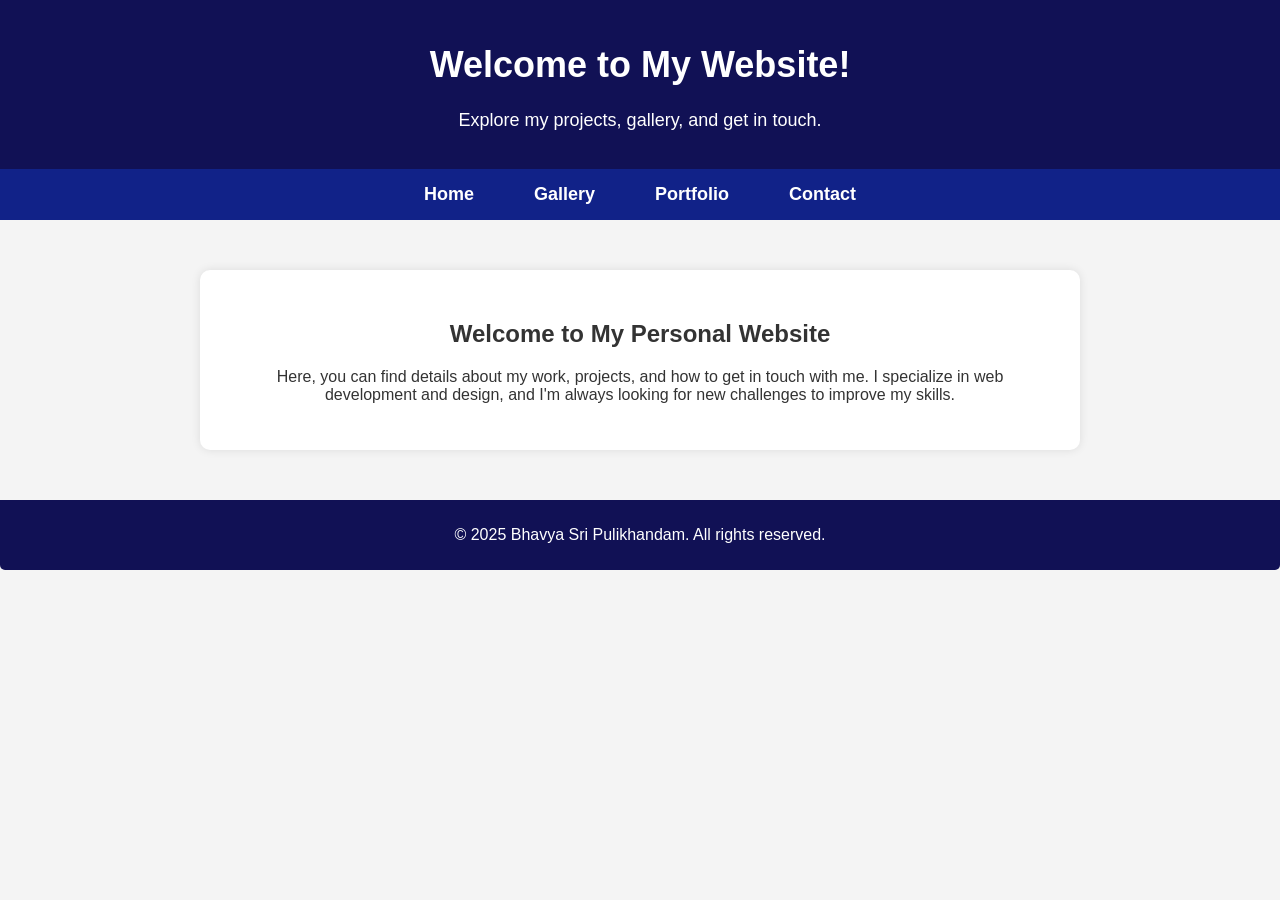
<file: index.html>
<!DOCTYPE html>
<html lang="en">
<head>
    <meta charset="UTF-8">
    <meta name="viewport" content="width=device-width, initial-scale=1.0">
    <title>Home - Bhavya Sri</title>
    <link rel="stylesheet" href="style.css"> <!-- External CSS -->
</head>
<body>
    <header>
        <h1>Welcome to My Website!</h1>
        <p>Explore my projects, gallery, and get in touch.</p>
    </header>

    <nav>
        <ul>
            <li><a href="index.html">Home</a></li>
            <li><a href="image.html">Gallery</a></li>
            <li><a href="portfolio.html">Portfolio</a></li>
            <li><a href="contact.html">Contact</a></li>
        </ul>
    </nav>

    <section>
        <div class="content-box">
            <h2>Welcome to My Personal Website</h2>
            <p>Here, you can find details about my work, projects, and how to get in touch with me. I specialize in web development and design, and I'm always looking for new challenges to improve my skills.</p>
        </div>
    </section>

    <footer class="footer-bg">
        <p>&copy; 2025 Bhavya Sri Pulikhandam. All rights reserved.</p>
    </footer>

    <script src="contact.js"></script> <!-- External JS -->
</body>
</html>
</file>
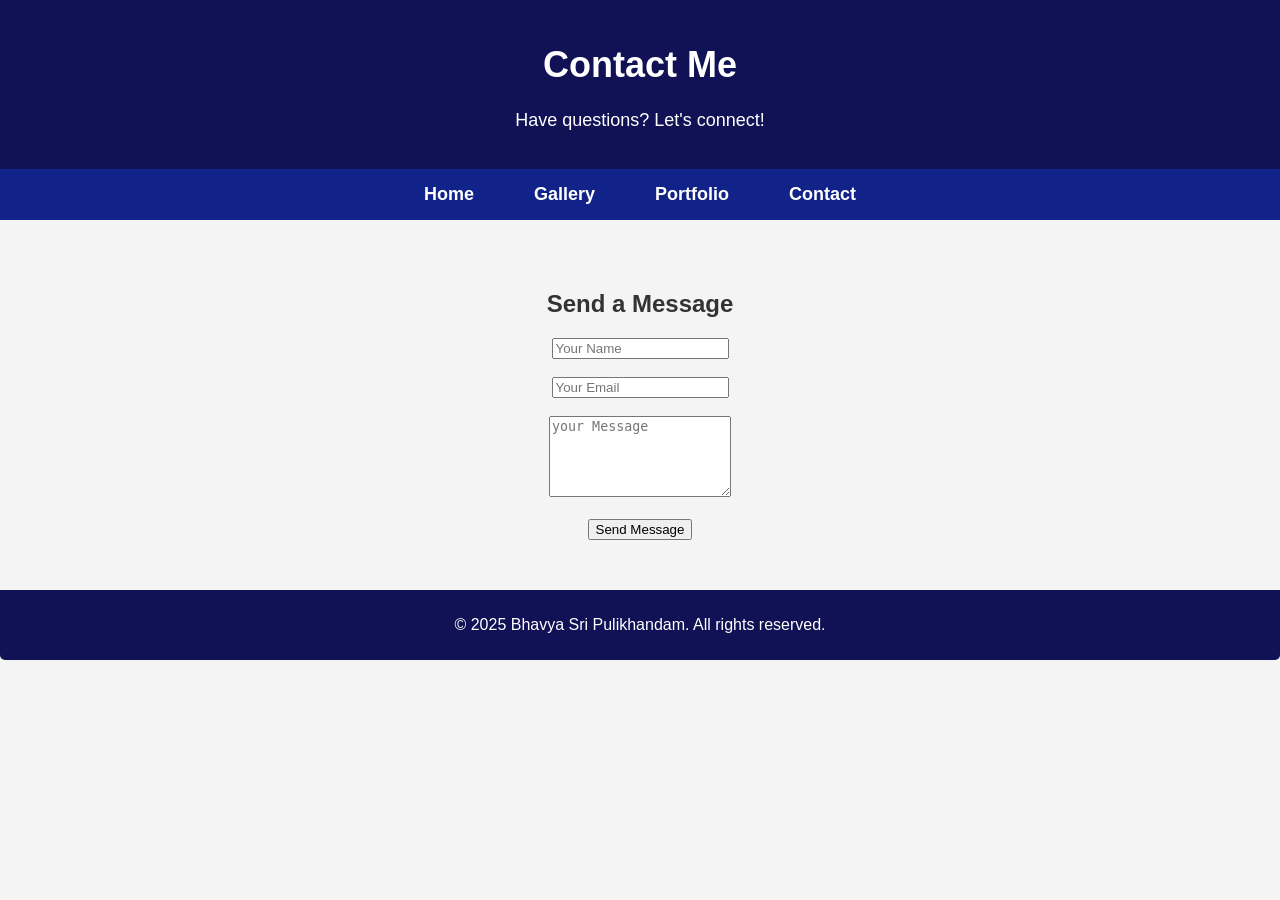
<file: contact.html>
<!DOCTYPE html>
<html lang="en">
<head>
    <meta charset="UTF-8">
    <meta name="viewport" content="width=device-width, initial-scale=1.0">
    <title>Contact - Bhavya Sri</title>
    <link rel="stylesheet" href="style.css"> <!-- External CSS -->
    <script src="contact.js" defer></script> <!-- External JS -->
</head>
<body>
    <header>
        <h1>Contact Me</h1>
        <p>Have questions? Let's connect!</p>
    </header>

    <nav>
        <ul>
            <li><a href="index.html">Home</a></li>
            <li><a href="image.html">Gallery</a></li>
            <li><a href="portfolio.html">Portfolio</a></li>
            <li><a href="contact.html">Contact</a></li>
        </ul>
    </nav>

    <section>
        <h2>Send a Message</h2>
        <form action="submit_contact.php" method="POST" id="contactForm">
            <input type="text" name="name" placeholder="Your Name" required><br><br>
            <input type="email" name="email" placeholder="Your Email" required><br><br>
            <textarea name="message" placeholder="your Message" rows="5" required></textarea><br><br>
            <button type="submit" class="button">Send Message</button>
        </form>
    </section>

    <footer class="footer-bg">
        <p>&copy; 2025 Bhavya Sri Pulikhandam. All rights reserved.</p>
    </footer>
</body>
</html>
</file>
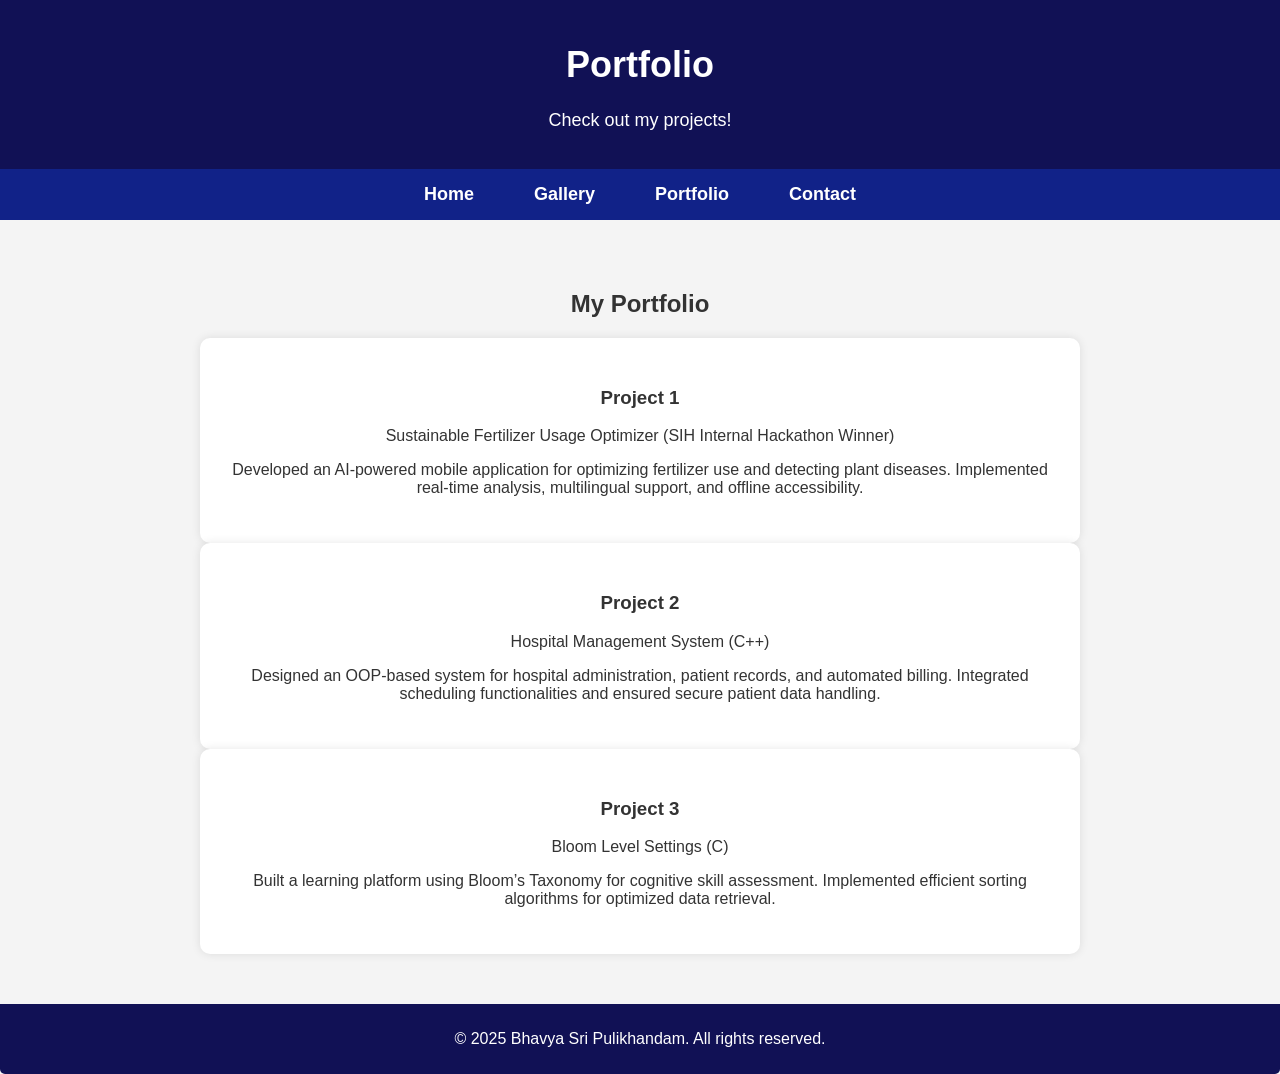
<file: portfolio.html>
<!DOCTYPE html>
<html lang="en">
<head>
    <meta charset="UTF-8">
    <meta name="viewport" content="width=device-width, initial-scale=1.0">
    <title>Portfolio - Bhavya Sri</title>
    <link rel="stylesheet" href="style.css"> <!-- External CSS -->
</head>
<body>
    <header>
        <h1>Portfolio</h1>
        <p>Check out my projects!</p>
    </header>

    <nav>
        <ul>
            <li><a href="index.html">Home</a></li>
            <li><a href="image.html">Gallery</a></li>
            <li><a href="portfolio.html">Portfolio</a></li>
            <li><a href="contact.html">Contact</a></li>
        </ul>
    </nav>

    <section>
        <h2>My Portfolio</h2>
        <div class="content-box">
            <h3>Project 1</h3>
            <p>Sustainable Fertilizer Usage Optimizer (SIH Internal Hackathon Winner)</p>
            <p>Developed an AI-powered mobile application for optimizing fertilizer use and detecting plant diseases. Implemented real-time analysis, multilingual support, and offline accessibility.</p>
        </div>
        <div class="content-box">
            <h3>Project 2</h3>
            <p>Hospital Management System (C++)</p>
            <p>Designed an OOP-based system for hospital administration, patient records, and automated billing. Integrated scheduling functionalities and ensured secure patient data handling.</p>
        </div>
        <div class="content-box">
            <h3>Project 3</h3>
            <p>Bloom Level Settings (C)</p>
            <p>Built a learning platform using Bloom’s Taxonomy for cognitive skill assessment. Implemented efficient sorting algorithms for optimized data retrieval.</p>
        </div>
    </section>

    <footer class="footer-bg">
        <p>&copy; 2025 Bhavya Sri Pulikhandam. All rights reserved.</p>
    </footer>

    <script src="contact.js"></script> <!-- External JS -->
</body>
</html>
</file>
<file: style.css>
/* General Styles */
body {
    font-family: 'Arial', sans-serif;
    margin: 0;
    padding: 0;
    background-color: #f4f4f4;
    color: #333;
}

/* Header Section */
header {
    background-color: #115;
    color: white;
    text-align: center;
    padding: 20px;
}

header h1 {
    font-size: 36px;
}

header p {
    font-size: 18px;
}

/* Navigation Bar */
nav {
    background-color: #128;
    padding: 15px;
    display: flex;
    justify-content: center;
}

nav ul {
    list-style: none;
    padding: 0;
    margin: 0;
    display: flex;
    gap: 30px;
}

nav ul li a {
    color: white;
    text-decoration: none;
    padding: 10px 15px;
    font-size: 18px;
    font-weight: bold;
    transition: 0.3s ease-in-out;
}

nav ul li a:hover {
    background-color: #fff;
    color: #000;
    border-radius: 5px;
}

/* Section Styling for Home, Portfolio, and Contact Pages */
section {
    padding: 20px;
    margin: 30px auto;
    width: 80%;
    text-align: center;
}

/* Content Box Styling */
.content-box {
    background-color: white;
    padding: 30px;
    width: 80%;
    border-radius: 10px;
    box-shadow: 0px 0px 10px rgba(0, 0, 0, 0.1);
    color: #333;
    text-align: center;
    transition: 0.3s ease-in-out;
    cursor: pointer;
    margin: 0 auto;
}

.content-box:hover {
    transform: scale(1.05);
    background-color: #f4f4f4;
    box-shadow: 0px 0px 15px rgba(0, 0, 0, 0.15);
}

/* Footer Section */
.footer-bg {
    text-align: center;
    padding: 10px;
    background-color: #115;
    color: white;
    margin-top: 20px;
    border-bottom-left-radius: 5px;
    border-bottom-right-radius: 5px;
}
</file>
